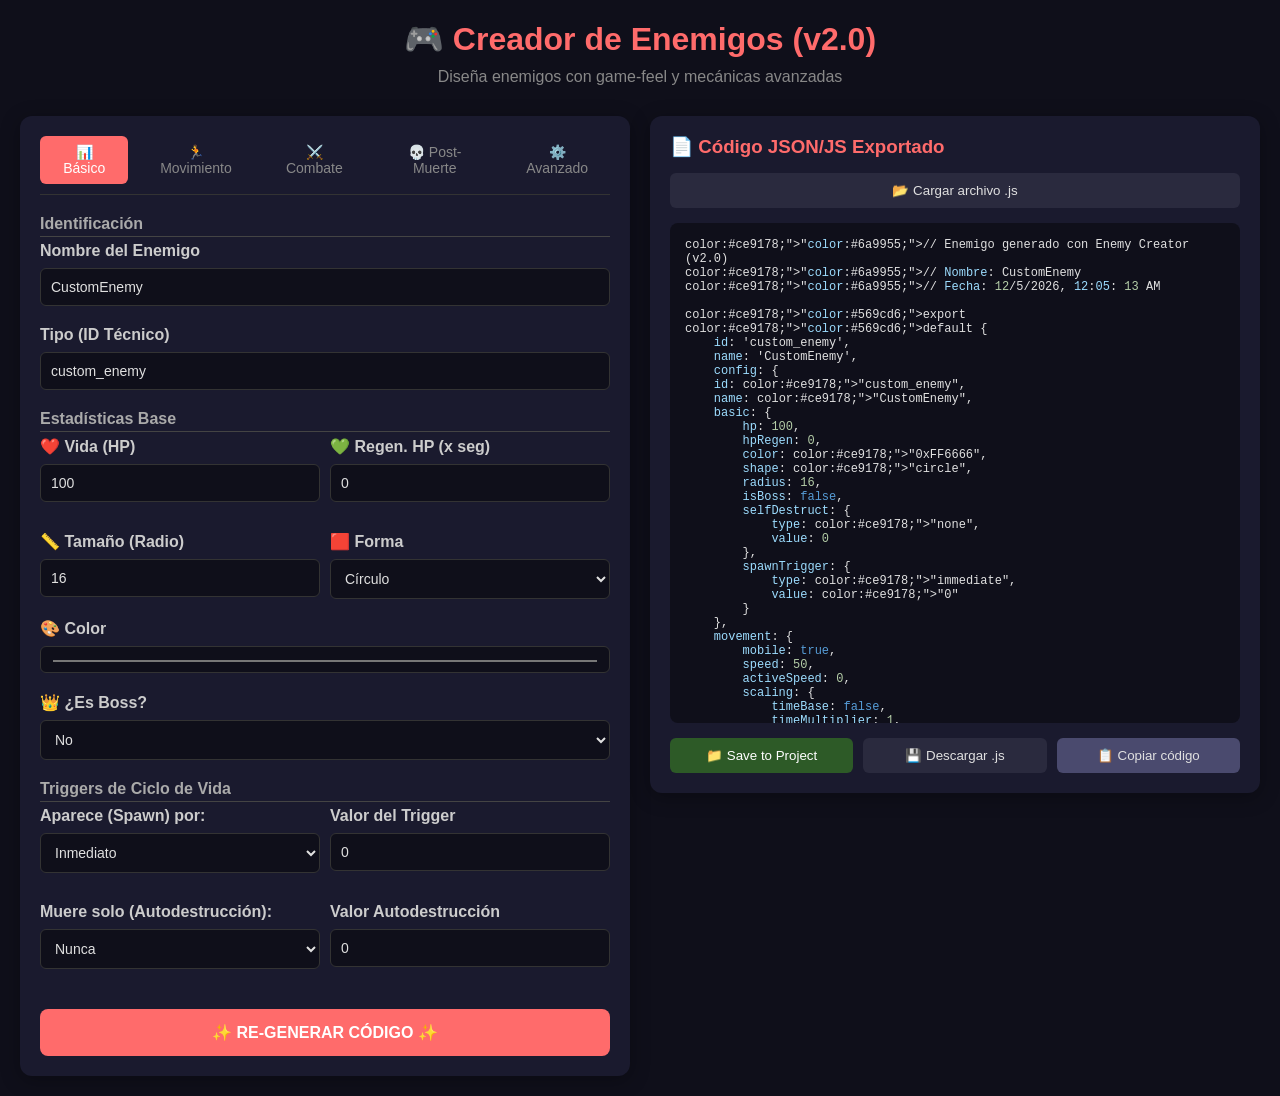
<file: js/enemy-creator/index.html>
<!DOCTYPE html>
<html lang="es">
<head>
    <meta charset="UTF-8">
    <meta name="viewport" content="width=device-width, initial-scale=1.0">
    <title>Creador de Enemigos - Tu Juego</title>
    <link rel="stylesheet" href="style.css">
    <style>
        /* Pequeños ajustes rápidos para los nuevos sub-títulos y secciones */
        h4 { margin-bottom: 5px; color: #aaa; border-bottom: 1px solid #444; padding-bottom: 3px; }
        .grid-2 { display: grid; grid-template-columns: 1fr 1fr; gap: 10px; }
        .death-effect-item select, .death-effect-item input { margin-right: 5px; padding: 5px; }
        .death-effect-item { background: rgba(0,0,0,0.2); border-radius: 5px; }
    </style>
</head>
<body>
    <div class="container">
        <header>
            <h1>🎮 Creador de Enemigos (v2.0)</h1>
            <p>Diseña enemigos con game-feel y mecánicas avanzadas</p>
        </header>

        <div class="editor-layout">
            <!-- Panel izquierdo: Configuración -->
            <div class="config-panel">
                <div class="tabs">
                    <button class="tab active" data-tab="basic">📊 Básico</button>
                    <button class="tab" data-tab="movement">🏃 Movimiento</button>
                    <button class="tab" data-tab="combat">⚔️ Combate</button>
                    <button class="tab" data-tab="death">💀 Post-Muerte</button>
                    <button class="tab" data-tab="advanced">⚙️ Avanzado</button>
                </div>

                <!-- Pestaña Básico -->
                <div id="tab-basic" class="tab-pane active">
                    <h4>Identificación</h4>
                    <div class="field">
                        <label>Nombre del Enemigo</label>
                        <input type="text" id="enemyName" value="CustomEnemy" placeholder="Ej: FireKnight">
                    </div>
                    <div class="field">
                        <label>Tipo (ID Técnico)</label>
                        <input type="text" id="typeId" value="custom_enemy" placeholder="Ej: fire_knight">
                    </div>

                    <h4>Estadísticas Base</h4>
                    <div class="grid-2">
                        <div class="field">
                            <label>❤️ Vida (HP)</label>
                            <input type="number" id="hp" value="100" min="1">
                        </div>
                        <div class="field">
                            <label>💚 Regen. HP (x seg)</label>
                            <input type="number" id="hpRegen" value="0" min="0" step="0.5">
                        </div>
                        <div class="field">
                            <label>📏 Tamaño (Radio)</label>
                            <input type="number" id="radius" value="16" min="1">
                        </div>
                        <div class="field">
                            <label>🟥 Forma</label>
                            <select id="shape">
                                <option value="circle">Círculo</option>
                                <option value="rectangle">Rectángulo</option>
                            </select>
                        </div>
                    </div>

                    <div class="field">
                        <label>🎨 Color</label>
                        <input type="color" id="color" value="#ff6666">
                    </div>
                    <div class="field">
                        <label>👑 ¿Es Boss?</label>
                        <select id="isBoss">
                            <option value="false">No</option>
                            <option value="true">Sí</option>
                        </select>
                    </div>

                    <h4>Triggers de Ciclo de Vida</h4>
                    <div class="grid-2">
                        <div class="field">
                            <label>Aparece (Spawn) por:</label>
                            <select id="spawnTriggerType">
                                <option value="immediate">Inmediato</option>
                                <option value="time">Tiempo de partida</option>
                                <option value="kills">Kills del jugador</option>
                                <option value="coords">Jugador pisa (X,Y)</option>
                            </select>
                        </div>
                        <div class="field">
                            <label>Valor del Trigger</label>
                            <input type="text" id="spawnTriggerValue" value="0" placeholder="Ej: 60 (seg) o 500,200">
                        </div>
                        <div class="field">
                            <label>Muere solo (Autodestrucción):</label>
                            <select id="selfDestructType">
                                <option value="none">Nunca</option>
                                <option value="time">Por tiempo (seg)</option>
                                <option value="proximity">Por proximidad al jugador</option>
                            </select>
                        </div>
                        <div class="field">
                            <label>Valor Autodestrucción</label>
                            <input type="number" id="selfDestructValue" value="0">
                        </div>
                    </div>
                </div>

                <!-- Pestaña Movimiento -->
                <div id="tab-movement" class="tab-pane">
                    <div class="field">
                        <label>🏃 ¿Es móvil?</label>
                        <select id="mobile">
                            <option value="true">Sí</option>
                            <option value="false">No (Estático)</option>
                        </select>
                    </div>

                    <div class="grid-2">
                        <div class="field">
                            <label>⚡ Velocidad Base (px/s)</label>
                            <input type="number" id="speed" value="50">
                        </div>
                        <div class="field">
                            <label>⚡ Velocidad al Detectar (px/s)</label>
                            <input type="number" id="activeSpeed" value="0" min="0" step="10">
                            <small style="color:#888;">0 = usa velocidad base</small>
                        </div>
                    </div>

                    <div class="grid-2">
                        <div class="field">
                            <label>🦿 Locomoción</label>
                            <select id="locomotion">
                                <option value="ground">Terrestre</option>
                                <option value="jump">Salto / Embestida</option>
                                <option value="fly">Volador</option>
                            </select>
                        </div>
                        <div class="field">
                            <label>🎯 Intención</label>
                            <select id="intention">
                                <option value="chase">Perseguir al jugador</option>
                                <option value="flee">Huir del jugador</option>
                                <option value="wander">Wander (pasivo)</option>
                                <option value="orbit">Orbitar</option>
                            </select>
                        </div>
                    </div>

                    <h4>Reacciones de Huida</h4>
                    <div class="grid-2">
                        <div class="field">
                            <label>💢 Huir al recibir daño</label>
                            <select id="fleeOnDamaged">
                                <option value="false">No</option>
                                <option value="true">Sí</option>
                            </select>
                        </div>
                        <div class="field">
                            <label>❤️‍🩹 Huir si HP bajo (%)</label>
                            <input type="number" id="fleeOnLowHp" value="0" min="0" max="100" step="5">
                            <small style="color:#888;">0 = desactivado</small>
                        </div>
                        <div class="field">
                            <label>⚔️ Perseguir al recibir daño</label>
                            <select id="chaseOnDamaged">
                                <option value="false">No</option>
                                <option value="true">Sí</option>
                            </select>
                        </div>
                    </div>

                    <div class="field" id="orbitRangeField" style="display:none;">
                        <label>🎯 Rango de órbita (px)</label>
                        <input type="number" id="orbitRange" value="120">
                    </div>
                    <div class="field" id="erraticTimeField" style="display:none;">
                        <label>🔄 Cambiar dirección cada (ms)</label>
                        <input type="number" id="erraticTime" value="2000">
                    </div>

                    <div id="dashOnlyField" style="display:none;">
                        <div class="field"><label>⚡ Multiplicador de velocidad de dash</label>
                            <input type="number" id="dashSpeedMult" value="2.5" step="0.1" min="1"></div>
                        <div class="field"><label>⏱ Wind-up (ms)</label>
                            <input type="number" id="dashWindup" value="400" step="10" min="0"></div>
                        <div class="field"><label>💨 Duración del dash (ms)</label>
                            <input type="number" id="dashDashTime" value="350" step="10" min="50"></div>
                        <div class="grid-2">
                            <div class="field"><label>Cooldown min (ms)</label>
                                <input type="number" id="dashCdMin" value="600" step="10" min="100"></div>
                            <div class="field"><label>Cooldown max (ms)</label>
                                <input type="number" id="dashCdMax" value="1500" step="10" min="100"></div>
                        </div>
                    </div>

                    <div class="grid-2">
                        <div class="field">
                            <label>📡 Radio de Deteccion (px)</label>
                            <input type="number" id="reactionRadius" value="0" min="0" step="50">
                            <small style="color:#888;">0 = default (400px)</small>
                        </div>
                        <div class="field">
                            <label>📡 Radio de Desenganche (px)</label>
                            <input type="number" id="disengageRadius" value="0" min="0" step="50">
                            <small style="color:#888;">0 = deteccion × 2</small>
                        </div>
                    </div>

                    <h4>Escalado Dinámico de Velocidad</h4>
                    <div class="grid-2">
                        <div class="field">
                            <label>Progresa por tiempo (Partida)</label>
                            <select id="speedTimeScale">
                                <option value="false">No</option>
                                <option value="true">Sí</option>
                            </select>
                        </div>
                        <div class="field">
                            <label>Multiplicador x min</label>
                            <input type="number" id="speedTimeMulti" value="1.0" step="0.1">
                        </div>
                        <div class="field">
                            <label>Progresa según su HP</label>
                            <select id="speedHpScale">
                                <option value="none">No</option>
                                <option value="proportional">Proporcional (Menos HP = Lento)</option>
                                <option value="inverse">Inverso (Menos HP = Rápido)</option>
                            </select>
                        </div>
                        <div class="field">
                            <label>Max. Cambio (%)</label>
                            <input type="number" id="speedHpMulti" value="0">
                        </div>
                    </div>
                </div>

                <!-- Pestaña Combate -->
                <div id="tab-combat" class="tab-pane">
                    <h4>Multiplicadores de Daño Recibido</h4>
                    <p style="font-size:12px; color:#aaa; margin-top:0;"><i>1.0 = 100% (Normal) | 0.0 = Inmune | 2.0 = Doble Daño</i></p>
                    
                    <div class="grid-2">
                        <div class="field"><label>Dash</label><input type="number" id="dmgDash" value="1.0" step="0.1"></div>
                        <div class="field"><label>Dash Aéreo</label><input type="number" id="dmgAerialDash" value="4.0" step="0.1"></div>
                        <div class="field"><label>Dash Wall Jump</label><input type="number" id="dmgWallJumpDash" value="1.0" step="0.1"></div>
                        <div class="field"><label>Momentum Niv.3</label><input type="number" id="dmgMomentum3" value="1.0" step="0.1"></div>
                        <div class="field"><label>Slam Normal</label><input type="number" id="dmgSlam" value="1.0" step="0.1"></div>
                        <div class="field"><label>Slam Niv.3</label><input type="number" id="dmgSlam3" value="2.0" step="0.1"></div>
                        <div class="field"><label>Caer al vacío</label><input type="number" id="dmgVoid" value="100.0" step="1"></div>
                        <div class="field"><label>Chocar a muro</label><input type="number" id="dmgWall" value="0.0" step="0.1"></div>
                        <div class="field"><label>Exp. de enemigo</label><input type="number" id="dmgExplosion" value="1.0" step="0.1"></div>
                    </div>

                    <h4>Estilo de Ataque Propio</h4>
                    <div class="grid-2">
                        <div class="field">
                            <label>Tipo de Ataque</label>
                            <select id="attackType">
                                <option value="contact">Sólo Contacto</option>
                                <option value="shoot">Disparo</option>
                                <option value="dash">Embestida</option>
                            </select>
                        </div>
                        <div class="field">
                            <label>Efecto sobre jugador</label>
                            <select id="attackEffect">
                                <option value="none">Ninguno (Sólo daño)</option>
                                <option value="slow">Ralentiza</option>
                                <option value="push">Empuja (Knockback)</option>
                                <option value="noJump">Impide Saltar</option>
                            </select>
                        </div>
                        <div class="field">
                            <label>Daño al Jugador (multiplicador)</label>
                            <input type="number" id="attackDamage" value="1.0" step="0.1" min="0">
                        </div>
                        <div class="field">
                            <label>Cooldown de Ataque (ms)</label>
                            <input type="number" id="attackCooldown" value="250" step="10" min="0">
                        </div>
                    </div>

                    <h4>Habilidades Defensivas</h4>
                    <div class="grid-2">
                        <div class="field">
                            <label>🛡️ Aura Invulnerable a Aliados</label>
                            <select id="defenseAura">
                                <option value="false">No</option>
                                <option value="true">Sí</option>
                            </select>
                        </div>
                        <div class="field">
                            <label>💨 Esquiva (Evade Dash)</label>
                            <select id="evade">
                                <option value="false">No</option>
                                <option value="true">Sí</option>
                            </select>
                        </div>
                    </div>
                </div>

                <!-- Pestaña Post-Muerte -->
                <div id="tab-death" class="tab-pane">
                    <h4>Efectos al Morir (Modulares)</h4>
                    <p style="font-size:12px; color:#aaa; margin-top:0;">Puedes combinar múltiples efectos con probabilidades y condiciones específicas.</p>
                    
                    <button id="addDeathEffectBtn" class="action-btn" style="margin-bottom: 15px;">➕ Añadir Efecto</button>
                    
                    <div id="deathEffectsContainer">
                        <!-- Aquí se inyectan los efectos del JS -->
                    </div>
                </div>

                <!-- Pestaña Avanzado -->
                <div id="tab-advanced" class="tab-pane">
                    <h4>Comportamientos Especiales</h4>
                    <div class="field">
                        <label>🧱 ¿Impenetrable?</label>
                        <select id="impenetrable">
                            <option value="false">No</option>
                            <option value="true">Sí (Jugador no puede atravesar)</option>
                        </select>
                    </div>

                    <div class="field">
                        <label>👻 ¿Es Phantom?</label>
                        <select id="isPhantom">
                            <option value="false">No</option>
                            <option value="true">Sí (Ignora y es ignorado por otros enemigos)</option>
                        </select>
                    </div>

                    <div class="field">
                        <label>🧱 ¿Ignora Muros del mapa?</label>
                        <select id="ignoreWalls">
                            <option value="false">No</option>
                            <option value="true">Sí (Los atraviesa)</option>
                        </select>
                    </div>

                    <div class="field">
                        <label>👁️ ¿Ve a través de muros?</label>
                        <select id="seeThroughWalls">
                            <option value="false">No (Muros bloquean visión)</option>
                            <option value="true">Sí (Detecta al jugador siempre)</option>
                        </select>
                    </div>

                    <h4>Patrones de Generación (Spawns)</h4>
                    <div class="grid-2">
                        <div class="field">
                            <label>Comportamiento de Horda</label>
                            <select id="spawnPattern">
                                <option value="normal">Normal (Individual)</option>
                                <option value="horde">Horda (Sólo 1 piensa)</option>
                                <option value="radial">Radial Simétrico (punto del mapa)</option>
                                <option value="radial_player">Radial Simétrico (jugador)</option>
                                <option value="follower">Seguidor (Busca al Boss)</option>
                            </select>
                        </div>
                        <div class="field" id="spawnCountField" style="display:none;">
                            <label>Cantidad de entidades</label>
                            <input type="number" id="spawnCount" value="3" min="2">
                        </div>
                    </div>

                    <h4>Odio entre Tipos (Hate)</h4>
                    <div class="grid-2">
                        <div class="field">
                            <label>Tipos odiados (IDs separados por coma)</label>
                            <input type="text" id="hateTypes" value="" placeholder="Ej: wasp, devil">
                        </div>
                        <div class="field">
                            <label>Radio de odio (px)</label>
                            <input type="number" id="hateRadius" value="150" min="0" step="50">
                            <small style="color:#888;">0 = desactivado</small>
                        </div>
                    </div>
                    <div class="field">
                        <label>Daño por segundo a enemigos odiados</label>
                        <input type="number" id="hateDamage" value="5" min="1" step="1">
                    </div>
                    <div class="field">
                        <label>🔒 Atacando a odiado: ignorar daño del jugador</label>
                        <select id="hateOverridesFleeOnDamage">
                            <option value="false">No (daño del jugador puede interrumpir)</option>
                            <option value="true">Sí (sigue atacando al odiado aunque lo golpeen)</option>
                        </select>
                        <small style="color:#888;">Requiere «Huir solo si recibe daño» en Movimiento</small>
                    </div>

                    <h4>Reacciones a Eventos</h4>
                    <p style="font-size:12px; color:#aaa; margin-top:0;">El enemigo reacciona a eventos cercanos de otros tipos.</p>

                    <button id="addReactionBtn" class="action-btn" style="margin-bottom: 15px;">Añadir Reaccion</button>

                    <div id="reactionsContainer">
                    </div>
                </div>

                <button id="generateBtn" class="generate-btn">✨ RE-GENERAR CÓDIGO ✨</button>
            </div>

            <!-- Panel derecho: Vista previa -->
            <div class="preview-panel">
                <h3>📄 Código JSON/JS Exportado</h3>
                
                <!-- Sección de carga de archivos -->
                <div style="margin-bottom: 15px; display: flex; gap: 10px;">
                    <button id="loadBtn" class="action-btn" style="flex: 1;">📂 Cargar archivo .js</button>
                    <input type="file" id="loadFileInput" accept=".js" style="display: none;">
                </div>
                
                <div class="code-preview" id="codePreview">
                    <span style="color:#888;">Cargando...</span>
                </div>
                <div class="preview-actions">
                    <button id="saveToProjectBtn" class="action-btn" style="background:#2d5a27;color:#fff;">📁 Save to Project</button>
                    <button id="downloadBtn" class="action-btn">💾 Descargar .js</button>
                    <button id="copyBtn" class="action-btn copy">📋 Copiar código</button>
                </div>
            </div>
        </div>
    </div>

    <script src="editor.js"></script>
</body>
</html>
</file>
<file: js/enemy-creator/style.css>
* {
    margin: 0;
    padding: 0;
    box-sizing: border-box;
}

body {
    font-family: 'Segoe UI', Tahoma, Geneva, Verdana, sans-serif;
    background: #0f0f1a;
    color: #e0e0e0;
    padding: 20px;
}

.container {
    max-width: 1400px;
    margin: 0 auto;
}

header {
    text-align: center;
    margin-bottom: 30px;
}

header h1 {
    color: #ff6b6b;
    margin-bottom: 10px;
}

header p {
    color: #888;
}

.editor-layout {
    display: grid;
    grid-template-columns: 1fr 1fr;
    gap: 20px;
}

.config-panel {
    background: #1a1a2e;
    border-radius: 12px;
    padding: 20px;
    box-shadow: 0 4px 20px rgba(0,0,0,0.3);
}

.tabs {
    display: flex;
    gap: 10px;
    margin-bottom: 20px;
    border-bottom: 1px solid #333;
    padding-bottom: 10px;
}

.tab {
    background: none;
    border: none;
    color: #888;
    padding: 8px 16px;
    cursor: pointer;
    font-size: 14px;
    border-radius: 6px;
    transition: all 0.2s;
}

.tab:hover {
    background: #2a2a3e;
    color: #ddd;
}

.tab.active {
    background: #ff6b6b;
    color: white;
}

.tab-pane {
    display: none;
}

.tab-pane.active {
    display: block;
}

.field {
    margin-bottom: 20px;
}

.field label {
    display: block;
    margin-bottom: 8px;
    font-weight: bold;
    color: #ccc;
}

.field input, .field select {
    width: 100%;
    padding: 10px;
    background: #0f0f1a;
    border: 1px solid #333;
    border-radius: 6px;
    color: #e0e0e0;
    font-size: 14px;
}

.field input[type="range"] {
    padding: 0;
}

.field small {
    display: block;
    margin-top: 5px;
    color: #666;
    font-size: 12px;
}

.death-params {
    margin-top: 15px;
    padding: 15px;
    background: #0f0f1a;
    border-radius: 8px;
}

.generate-btn {
    width: 100%;
    padding: 14px;
    background: #ff6b6b;
    border: none;
    border-radius: 8px;
    color: white;
    font-size: 16px;
    font-weight: bold;
    cursor: pointer;
    margin-top: 20px;
    transition: transform 0.2s, background 0.2s;
}

.generate-btn:hover {
    background: #ff5252;
    transform: translateY(-2px);
}

.preview-panel {
    background: #1a1a2e;
    border-radius: 12px;
    padding: 20px;
    box-shadow: 0 4px 20px rgba(0,0,0,0.3);
    display: flex;
    flex-direction: column;
    height: fit-content;
}

.preview-panel h3 {
    margin-bottom: 15px;
    color: #ff6b6b;
}

.code-preview {
    background: #0f0f1a;
    border-radius: 8px;
    padding: 15px;
    font-family: 'Courier New', monospace;
    font-size: 12px;
    overflow-x: auto;
    max-height: 500px;
    white-space: pre-wrap;
    word-wrap: break-word;
}

.preview-actions {
    display: flex;
    gap: 10px;
    margin-top: 15px;
}

.action-btn {
    flex: 1;
    padding: 10px;
    background: #2a2a3e;
    border: none;
    border-radius: 6px;
    color: #e0e0e0;
    cursor: pointer;
    transition: background 0.2s;
}

.action-btn:hover {
    background: #3a3a4e;
}

.action-btn.copy {
    background: #4a4a6e;
}

.action-btn.copy:hover {
    background: #5a5a7e;
}

@media (max-width: 900px) {
    .editor-layout {
        grid-template-columns: 1fr;
    }
}
</file>
